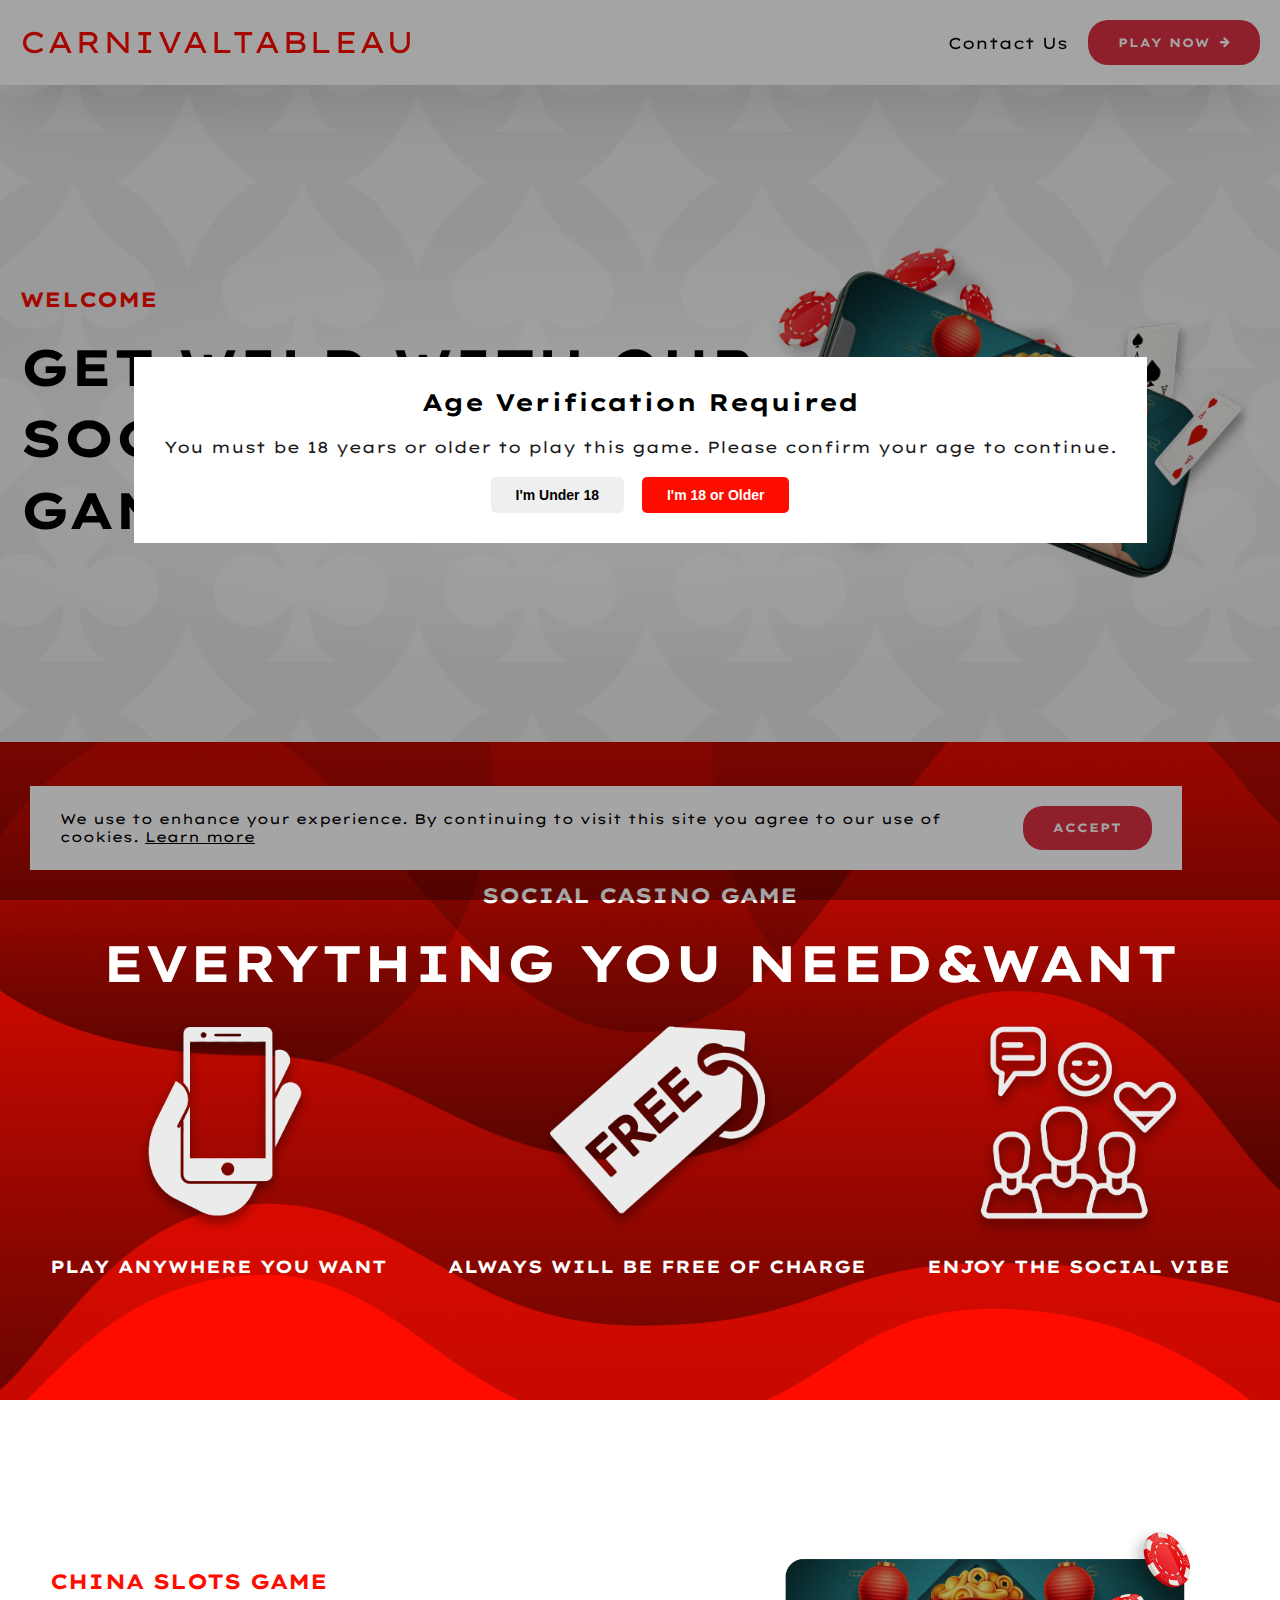
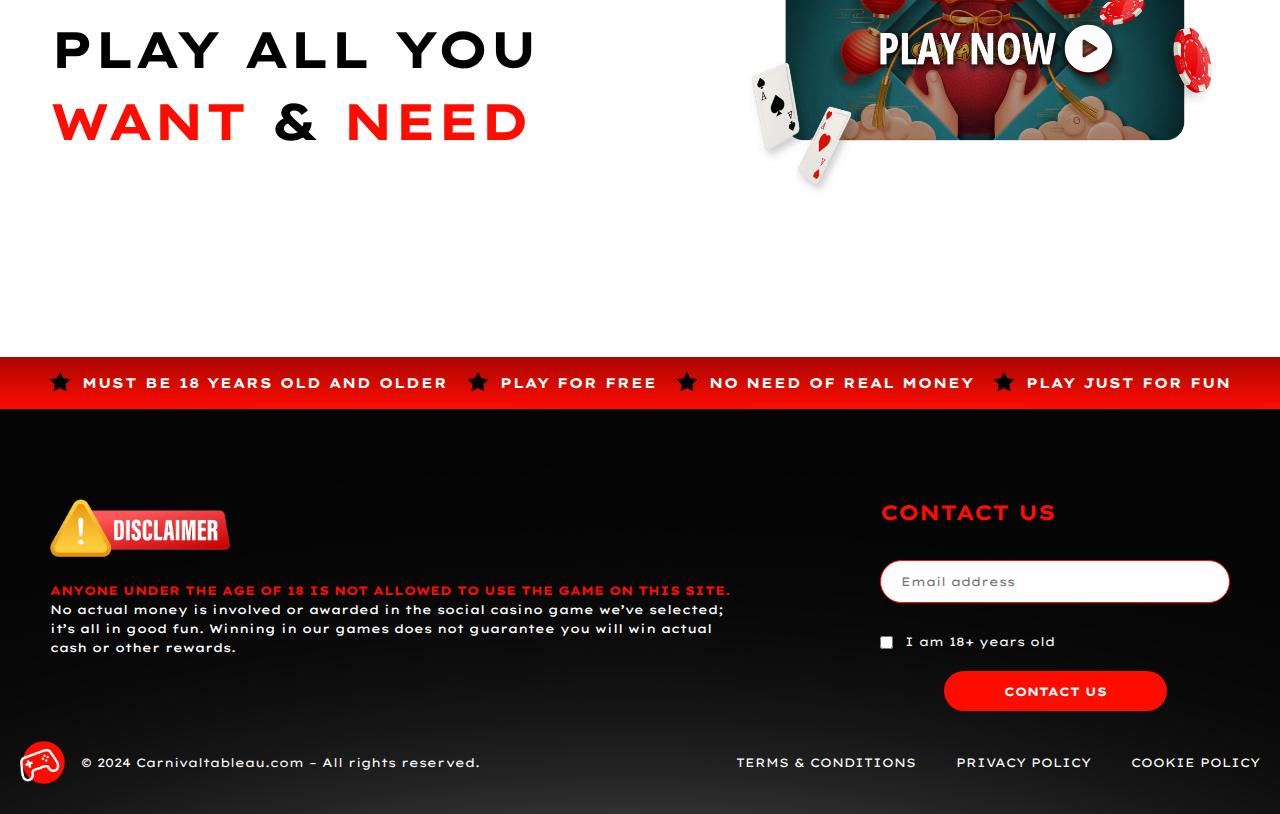
<file: index.html>
<!DOCTYPE html>
<html lang="en">
  <head>
    <meta charset="UTF-8" />
    <meta name="viewport" content="width=device-width, initial-scale=1.0" />
    <title>Carnivaltableau - FREE Social Casino Game</title>
    <link rel="stylesheet" href="./styles/style.css" />
  </head>
  <body>
    <nav>
      <div class="nav_wrapper container">
        <a href="./index.html">
          <h1 class="logo">Carnivaltableau</h1>
        </a>
        <div class="nav_right">
          <a href="./contact-us.html"><p>Contact Us</p></a>
          <a href="./play-now.html">
            <button class="play_btn">
              play now
              <svg
                version="1.1"
                xmlns="http://www.w3.org/2000/svg"
                xmlns:xlink="http://www.w3.org/1999/xlink"
                id="arrow-right"
                viewBox="0 0 1536 1896.0833"
              >
                <path
                  d="M1472 960q0 54-37 91l-651 651q-39 37-91 37-51 0-90-37l-75-75q-38-38-38-91t38-91l293-293H117q-52 0-84.5-37.5T0 1024V896q0-53 32.5-90.5T117 768h704L528 474q-38-36-38-90t38-90l75-75q38-38 90-38 53 0 91 38l651 651q37 35 37 90z"
                  fill="#fff"
                ></path>
              </svg></button
          ></a>
        </div>
      </div>
    </nav>

    <header class="main_header">
      <div class="header_container container">
        <div class="header_content">
          <p>Welcome</p>
          <h1>
            GET WILD WITH OUR <br />
            SOCIAL CASINO GAME <br />
            <span> FOR FREE</span>
          </h1>
        </div>
        <img src="./assets/header-img.png" alt="" />
      </div>
    </header>

    <section class="casion_game">
      <div class="casion_game_wrapper"></div>
      <div class="casion_game_container container_s">
        <div class="casion_game_title">
          <h4>SOCIAL CASINO GAME</h4>
          <h2>Everything you need&want</h2>
        </div>
        <div class="casino_cards">
          <div class="casino_card">
            <img src="./assets/card-1.png" alt="" />
            <p>
              Play anywhere <br />
              you want
            </p>
          </div>
          <div class="casino_card">
            <img src="./assets/card-2.png" alt="" />
            <p>
              always will be <br />
              free of charge
            </p>
          </div>
          <div class="casino_card">
            <img src="./assets/card-3.png" alt="" />
            <p>
              enjoy the <br />
              social vibe
            </p>
          </div>
        </div>
      </div>
    </section>

    <header class="main_header china_slots">
      <div class="header_container container_s">
        <div class="header_content">
          <p>CHINA SLOTS GAME</p>
          <h1>
            PLAY ALL YOU <br />
            <span>WANT</span> & <span>NEED</span>
          </h1>
        </div>
        <a href="./play-now.html">
          <img src="./assets/header-img-2.png" alt=""
        /></a>
      </div>
    </header>

    <section class="line_descs">
      <div class="line_descs_container container">
        <div class="line_desc_item">
          <img src="./assets/star.svg" alt="" />
          <p>must be 18 years old and older</p>
        </div>
        <div class="line_desc_item">
          <img src="./assets/star.svg" alt="" />
          <p>Play for free</p>
        </div>
        <div class="line_desc_item">
          <img src="./assets/star.svg" alt="" />
          <p>no need of real money</p>
        </div>
        <div class="line_desc_item">
          <img src="./assets/star.svg" alt="" />
          <p>Play just for fun</p>
        </div>
      </div>
    </section>

    <footer>
      <div class="footer_wrapper container">
        <div class="footer_top">
          <div class="disclaimer">
            <img src="./assets/Disclaimer.png" alt="" />
            <p>
              <span>
                Anyone under the age of 18 is not allowed to use the game on
                this site.</span
              >
              <br />
              No actual money is involved or awarded in the social casino game
              we’ve selected; it’s all in good fun. Winning in our games does
              not guarantee you will win actual cash or other rewards.
            </p>
          </div>
          <div class="contact_us_block">
            <h4>Contact us</h4>
            <div class="contact_us_block_form">
              <input
                class="email_input"
                type="text"
                placeholder="Email address"
              />
              <div class="confirm_check">
                <input type="checkbox" name="" id="" />
                <p>I am 18+ years old</p>
              </div>
              <div class="submit_btn">
                <button>Contact us</button>
              </div>
            </div>
          </div>
        </div>

        <div class="footer_btm">
          <div class="copyright">
            <img src="./assets/footer-icon.png" alt="" />
            <p>© 2024 Carnivaltableau.com – All rights reserved.</p>
          </div>
          <div class="footer_menu">
            <a href="./terms-conditions.html"><p>Terms & Conditions</p></a>
            <a href="./privacy-policy.html"><p>Privacy Policy</p></a>
            <a href="./cookie-policy.html"><p>Cookie Policy</p></a>
          </div>
        </div>
      </div>
    </footer>

    <div class="cookies_modal">
      <p>
        We use to enhance your experience. By continuing to visit this site you
        agree to our use of cookies.
        <a href="./cookie-policy.html">Learn more</a>
      </p>
      <button class="play_btn accept_btn">Accept</button>
    </div>

    <div class="overlay age_modal_visible">
      <div class="age_modal">
        <h2>Age Verification Required</h2>
        <p>
          You must be 18 years or older to play this game. <br />
          Please confirm your age to continue.
        </p>

        <div class="age_modal_btns">
          <button>I'm Under 18</button>
          <button class="close_modal">I'm 18 or Older</button>
        </div>
      </div>
    </div>

    <script>
      document.addEventListener("DOMContentLoaded", () => {
        const cookiesModal = document.querySelector(".cookies_modal");
        const acceptButton = document.querySelector(".accept_btn");

        if (sessionStorage.getItem("cookiesAccepted") === "true") {
          cookiesModal.style.display = "none";
        }

        acceptButton.addEventListener("click", () => {
          cookiesModal.style.display = "none";
          sessionStorage.setItem("cookiesAccepted", "true");
        });
      });

      document.addEventListener("DOMContentLoaded", () => {
        const ageModal = document.querySelector(".overlay");
        const closeButton = document.querySelector(".close_modal");

        if (sessionStorage.getItem("age_modal") === "true") {
          ageModal.classList.remove("age_modal_visible");
        }

        closeButton.addEventListener("click", () => {
          ageModal.classList.remove("age_modal_visible");
          sessionStorage.setItem("age_modal", "true");
        });
      });
    </script>
  </body>
</html>
</file>
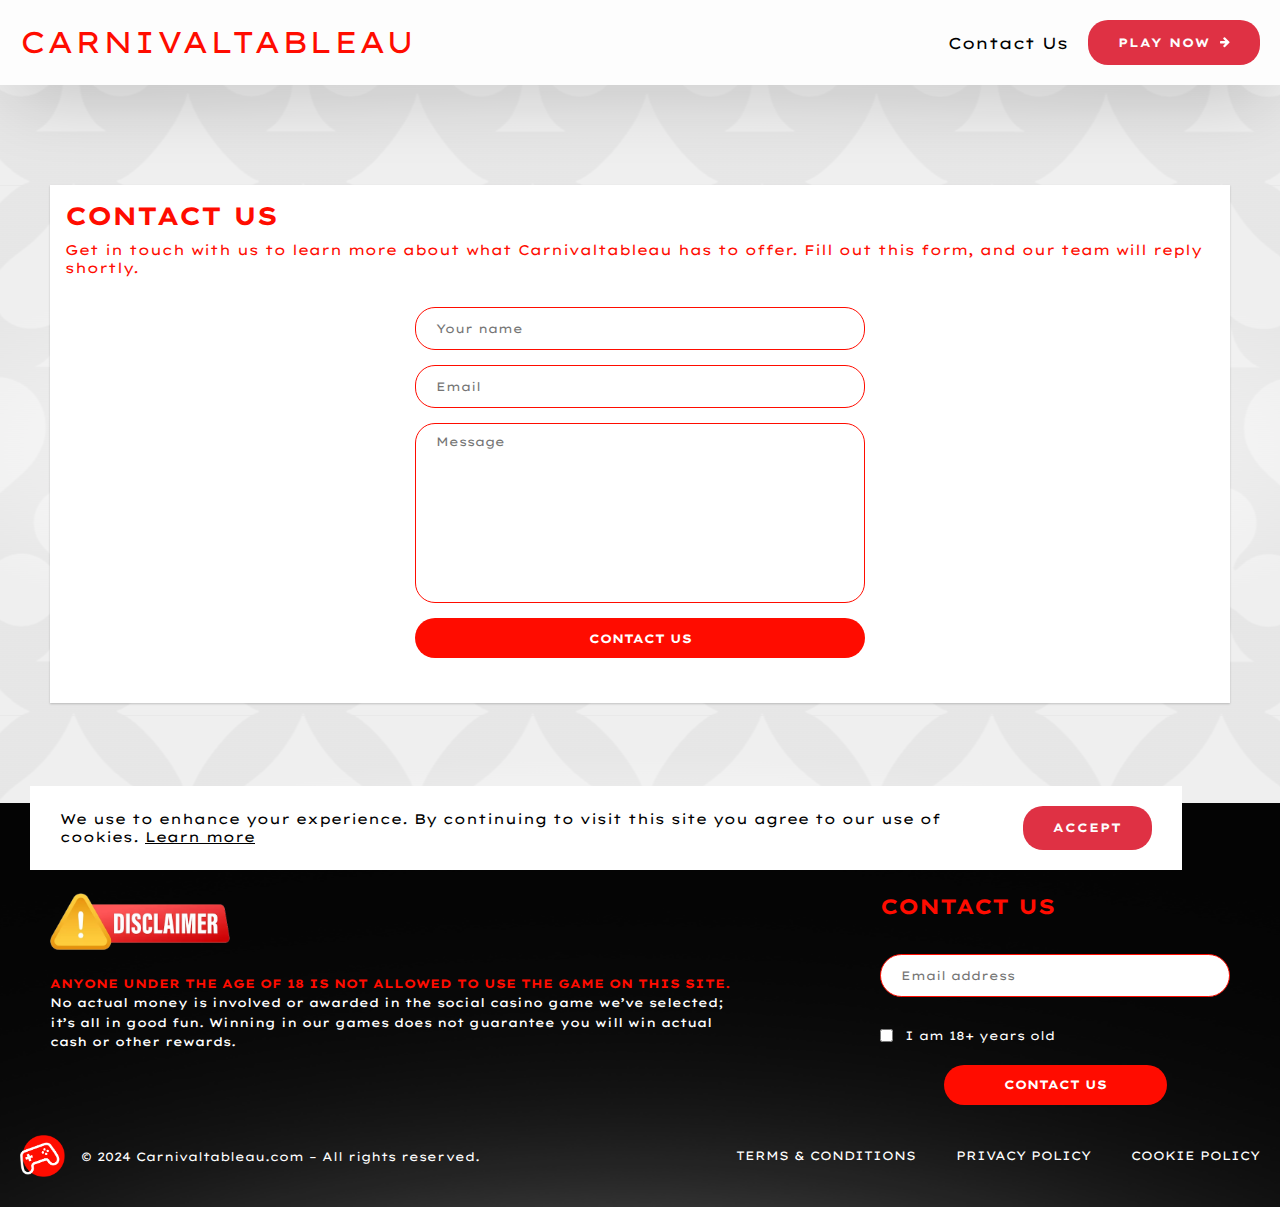
<file: contact-us.html>
<!DOCTYPE html>
<html lang="en">
  <head>
    <meta charset="UTF-8" />
    <meta name="viewport" content="width=device-width, initial-scale=1.0" />
    <title>Contact Us | Carnivaltableau</title>
    <link rel="stylesheet" href="./styles/style.css" />
  </head>
  <body class="seconadary_body">
    <nav class="seconadary_nav">
      <div class="nav_wrapper container">
        <a href="./index.html">
          <h1 class="logo">Carnivaltableau</h1>
        </a>
        <div class="nav_right">
          <a href="./contact-us.html"><p>Contact Us</p></a>
          <a href="./play-now.html">
            <button class="play_btn">
              play now
              <svg
                version="1.1"
                xmlns="http://www.w3.org/2000/svg"
                xmlns:xlink="http://www.w3.org/1999/xlink"
                id="arrow-right"
                viewBox="0 0 1536 1896.0833"
              >
                <path
                  d="M1472 960q0 54-37 91l-651 651q-39 37-91 37-51 0-90-37l-75-75q-38-38-38-91t38-91l293-293H117q-52 0-84.5-37.5T0 1024V896q0-53 32.5-90.5T117 768h704L528 474q-38-36-38-90t38-90l75-75q38-38 90-38 53 0 91 38l651 651q37 35 37 90z"
                  fill="#fff"
                ></path>
              </svg></button
          ></a>
        </div>
      </div>
    </nav>

    <section class="terms">
      <div class="terms_block container_s">
        <div class="play_now_title terms_title contacts_title">
          <h2>Contact Us</h2>
          <p>
            Get in touch with us to learn more about what Carnivaltableau has to
            offer. <br />
            Fill out this form, and our team will reply shortly.
          </p>
        </div>

        <form action="#" class="contact_form">
          <input type="text" name="" id="" placeholder="Your name" />
          <input type="email" name="" id="" placeholder="Email" />
          <textarea placeholder="Message"></textarea>
          <div class="submit_btn">
            <button>Contact us</button>
          </div>
        </form>
      </div>
    </section>

    <footer>
      <div class="footer_wrapper container">
        <div class="footer_top">
          <div class="disclaimer">
            <img src="./assets/Disclaimer.png" alt="" />
            <p>
              <span>
                Anyone under the age of 18 is not allowed to use the game on
                this site.</span
              >
              <br />
              No actual money is involved or awarded in the social casino game
              we’ve selected; it’s all in good fun. Winning in our games does
              not guarantee you will win actual cash or other rewards.
            </p>
          </div>
          <div class="contact_us_block">
            <h4>Contact us</h4>
            <div class="contact_us_block_form">
              <input
                class="email_input"
                type="text"
                placeholder="Email address"
              />
              <div class="confirm_check"  >
                <input type="checkbox" name="" id="" />
                <p>I am 18+ years old</p>
              </div>
              <div class="submit_btn">
                <button>Contact us</button>
              </div>
            </div>
          </div>
        </div>

        <div class="footer_btm">
          <div class="copyright">
            <img src="./assets/footer-icon.png" alt="" />
            <p>© 2024 Carnivaltableau.com – All rights reserved.</p>
          </div>
          <div class="footer_menu">
            <a href="./terms-conditions.html"><p>Terms & Conditions</p></a>
            <a href="./privacy-policy.html"><p>Privacy Policy</p></a>
            <a href="./cookie-policy.html"><p>Cookie Policy</p></a>
          </div>
        </div>
      </div>
    </footer>

    <div class="cookies_modal">
      <p>
        We use to enhance your experience. By continuing to visit this site you
        agree to our use of cookies.
        <a href="./cookie-policy.html">Learn more</a>
      </p>
      <button class="play_btn accept_btn">Accept</button>
    </div>

    <div class="overlay">
      <div class="age_modal">
        <h2>Age Verification Required</h2>
        <p>
          You must be 18 years or older to play this game. <br />
          Please confirm your age to continue.
        </p>

        <div class="age_modal_btns">
          <button  >I'm Under 18</button>
          <button  >I'm 18 or Older</button>
        </div>
      </div>
    </div>

    <script>
      document.addEventListener("DOMContentLoaded", () => {
        const cookiesModal = document.querySelector(".cookies_modal");
        const acceptButton = document.querySelector(".accept_btn");

        if (sessionStorage.getItem("cookiesAccepted") === "true") {
          cookiesModal.style.display = "none";
        }

        acceptButton.addEventListener("click", () => {
          cookiesModal.style.display = "none";
          sessionStorage.setItem("cookiesAccepted", "true");
        });
      });
      
      document.addEventListener("DOMContentLoaded", () => {
        const ageModal = document.querySelector(".overlay");
        const closeButton = document.querySelector(".close_modal");

        if (sessionStorage.getItem("age_modal") === "true") {
          ageModal.classList.remove("age_modal_visible");
        }

        closeButton.addEventListener("click", () => {
          ageModal.classList.remove("age_modal_visible");
          sessionStorage.setItem("age_modal", "true");
        });
      });
    </script>


  </body>
</html>
</file>
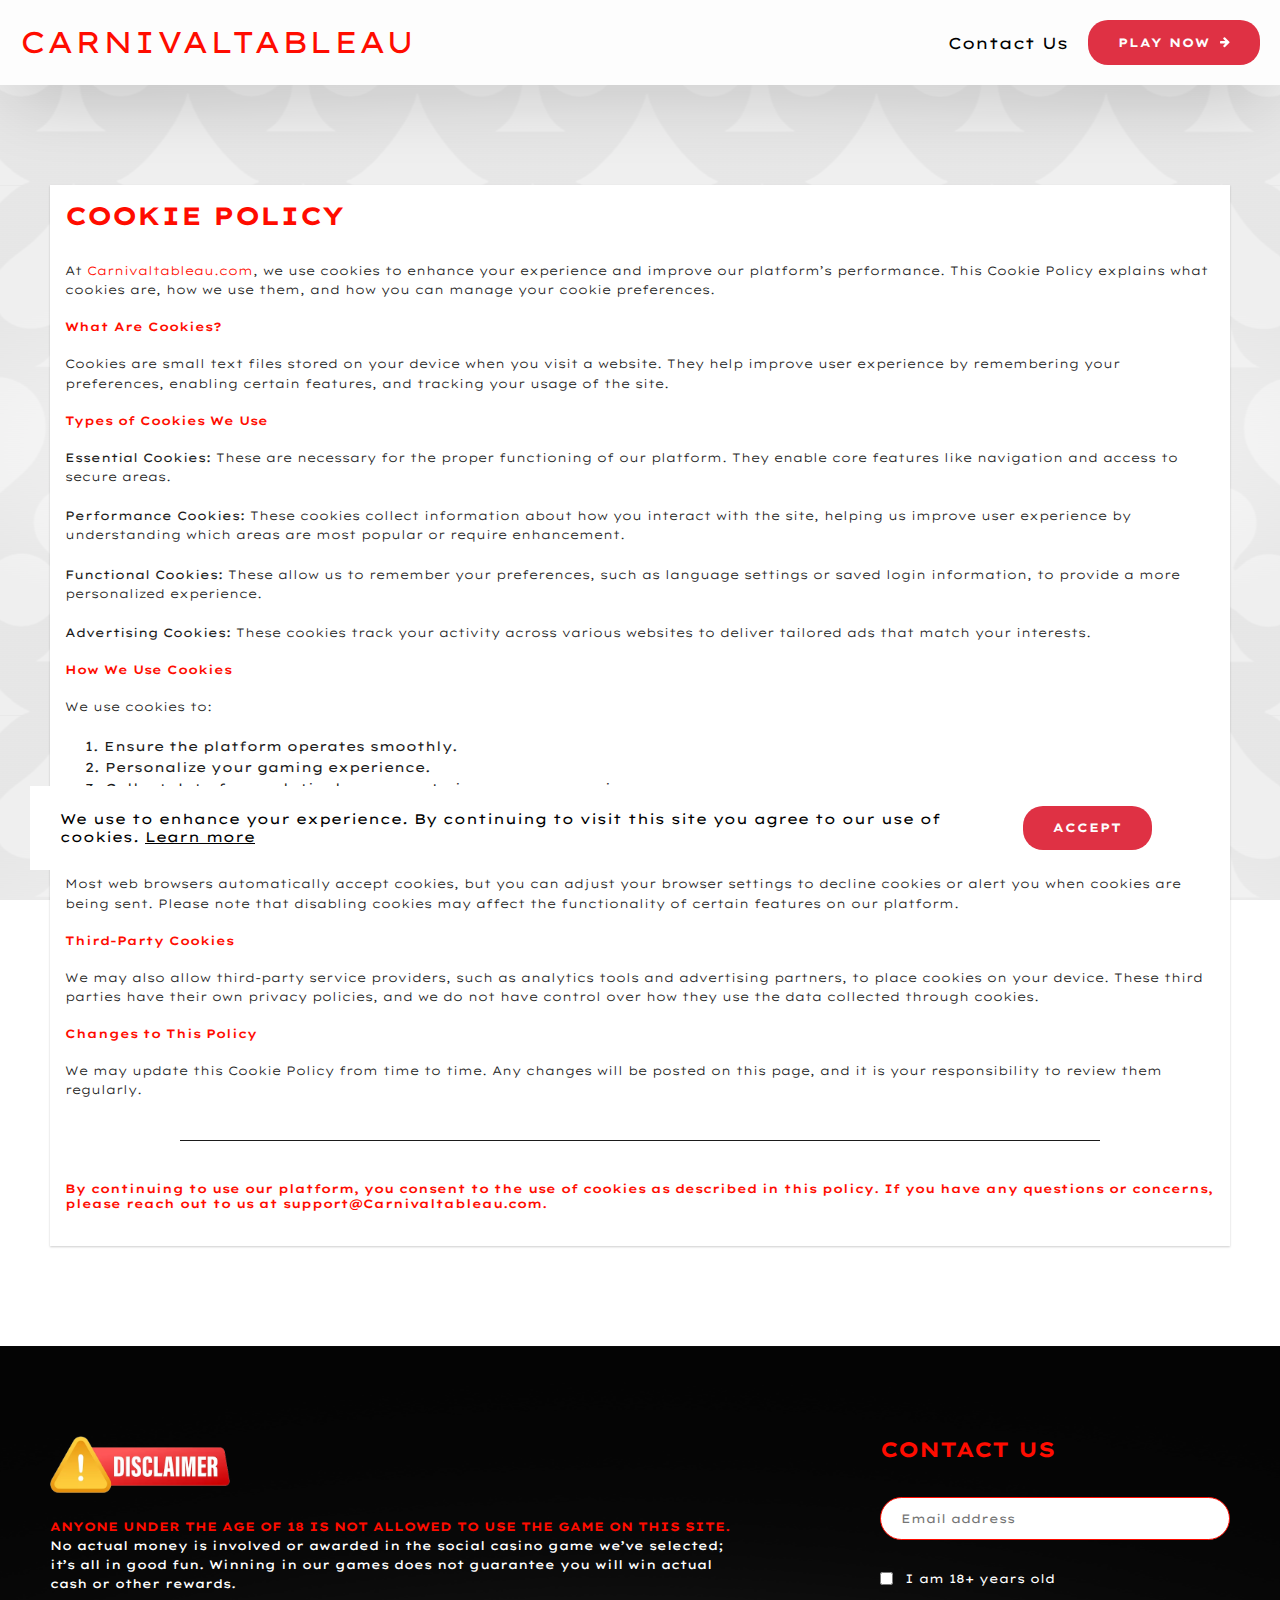
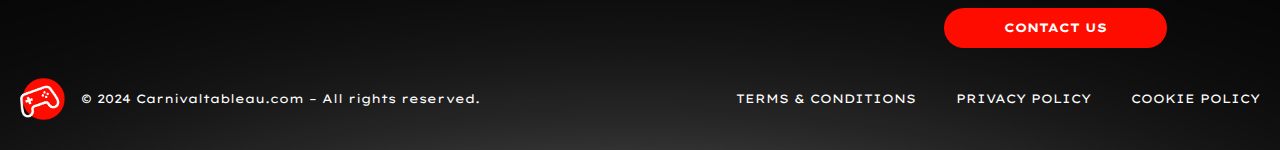
<file: cookie-policy.html>
<!DOCTYPE html>
<html lang="en">
  <head>
    <meta charset="UTF-8" />
    <meta name="viewport" content="width=device-width, initial-scale=1.0" />
    <title>Cookie Policy | Carnivaltableau</title>
    <link rel="stylesheet" href="./styles/style.css" />
  </head>
  <body class="seconadary_body">
    <nav class="seconadary_nav">
      <div class="nav_wrapper container">
        <a href="./index.html">
          <h1 class="logo">Carnivaltableau</h1>
        </a>
        <div class="nav_right">
          <a href="./contact-us.html"><p>Contact Us</p></a>
          <a href="./play-now.html">
            <button class="play_btn">
              play now
              <svg
                version="1.1"
                xmlns="http://www.w3.org/2000/svg"
                xmlns:xlink="http://www.w3.org/1999/xlink"
                id="arrow-right"
                viewBox="0 0 1536 1896.0833"
              >
                <path
                  d="M1472 960q0 54-37 91l-651 651q-39 37-91 37-51 0-90-37l-75-75q-38-38-38-91t38-91l293-293H117q-52 0-84.5-37.5T0 1024V896q0-53 32.5-90.5T117 768h704L528 474q-38-36-38-90t38-90l75-75q38-38 90-38 53 0 91 38l651 651q37 35 37 90z"
                  fill="#fff"
                ></path>
              </svg></button
          ></a>
        </div>
      </div>
    </nav>

    <section class="terms">
      <div class="terms_block container_s">
        <div class="play_now_title terms_title">
          <h2>Cookie Policy</h2>
        </div>
        <div class="term_description">
          <p>
            At <span>Carnivaltableau.com</span>, we use cookies to enhance your
            experience and improve our platform’s performance. This Cookie
            Policy explains what cookies are, how we use them, and how you can
            manage your cookie preferences.
          </p>
          <h4>What Are Cookies?</h4>
          <p>
            Cookies are small text files stored on your device when you visit a
            website. They help improve user experience by remembering your
            preferences, enabling certain features, and tracking your usage of
            the site.
          </p>
          <h4>Types of Cookies We Use</h4>
          <p>
            <b>Essential Cookies:</b> These are necessary for the proper
            functioning of our platform. They enable core features like
            navigation and access to secure areas.
          </p>
          <p>
            <b> Performance Cookies:</b> These cookies collect information about
            how you interact with the site, helping us improve user experience
            by understanding which areas are most popular or require
            enhancement.
          </p>
          <p>
            <b>Functional Cookies:</b> These allow us to remember your
            preferences, such as language settings or saved login information,
            to provide a more personalized experience.
          </p>
          <p>
            <b>Advertising Cookies:</b> These cookies track your activity across
            various websites to deliver tailored ads that match your interests.
          </p>
          <h4>How We Use Cookies</h4>
          <p>We use cookies to:</p>
          <ul>
            <ol>
              1. Ensure the platform operates smoothly.
            </ol>
            <ol>
              2. Personalize your gaming experience.
            </ol>
            <ol>
              3. Collect data for analytical purposes to improve our services.
            </ol>
            <ol>
              4. Serve relevant advertisements based on your interests.
            </ol>
          </ul>
          <h4>Managing Your Cookie Preferences</h4>
          <p>
            Most web browsers automatically accept cookies, but you can adjust
            your browser settings to decline cookies or alert you when cookies
            are being sent. Please note that disabling cookies may affect the
            functionality of certain features on our platform.
          </p>
          <h4>Third-Party Cookies</h4>
          <p>
            We may also allow third-party service providers, such as analytics
            tools and advertising partners, to place cookies on your device.
            These third parties have their own privacy policies, and we do not
            have control over how they use the data collected through cookies.
          </p>
          <h4>Changes to This Policy</h4>
          <p>
            We may update this Cookie Policy from time to time. Any changes will
            be posted on this page, and it is your responsibility to review them
            regularly.
          </p>
          <div class="line"></div>
          <h4>
            By continuing to use our platform, you consent to the use of cookies
            as described in this policy. If you have any questions or concerns,
            please reach out to us at support@Carnivaltableau.com.
          </h4>
        </div>
      </div>
    </section>

    <footer>
      <div class="footer_wrapper container">
        <div class="footer_top">
          <div class="disclaimer">
            <img src="./assets/Disclaimer.png" alt="" />
            <p>
              <span>
                Anyone under the age of 18 is not allowed to use the game on
                this site.</span
              >
              <br />
              No actual money is involved or awarded in the social casino game
              we’ve selected; it’s all in good fun. Winning in our games does
              not guarantee you will win actual cash or other rewards.
            </p>
          </div>
          <div class="contact_us_block">
            <h4>Contact us</h4>
            <div class="contact_us_block_form">
              <input
                class="email_input"
                type="text"
                placeholder="Email address"
              />
              <div class="confirm_check">
                <input type="checkbox" name="" id="" />
                <p>I am 18+ years old</p>
              </div>
              <div class="submit_btn">
                <button>Contact us</button>
              </div>
            </div>
          </div>
        </div>

        <div class="footer_btm">
          <div class="copyright">
            <img src="./assets/footer-icon.png" alt="" />
            <p>© 2024 Carnivaltableau.com – All rights reserved.</p>
          </div>
          <div class="footer_menu">
            <a href="./terms-conditions.html"><p>Terms & Conditions</p></a>
            <a href="./privacy-policy.html"><p>Privacy Policy</p></a>
            <a href="./cookie-policy.html"><p>Cookie Policy</p></a>
          </div>
        </div>
      </div>
    </footer>

    <div class="cookies_modal">
      <p>
        We use to enhance your experience. By continuing to visit this site you
        agree to our use of cookies.
        <a href="./cookie-policy.html">Learn more</a>
      </p>
      <button class="play_btn accept_btn">Accept</button>
    </div>

    <div class="overlay">
      <div class="age_modal">
        <h2>Age Verification Required</h2>
        <p>
          You must be 18 years or older to play this game. <br />
          Please confirm your age to continue.
        </p>

        <div class="age_modal_btns">
          <button>I'm Under 18</button>
          <button>I'm 18 or Older</button>
        </div>
      </div>
    </div>

    <script>
      document.addEventListener("DOMContentLoaded", () => {
        const cookiesModal = document.querySelector(".cookies_modal");
        const acceptButton = document.querySelector(".accept_btn");

        if (sessionStorage.getItem("cookiesAccepted") === "true") {
          cookiesModal.style.display = "none";
        }

        acceptButton.addEventListener("click", () => {
          cookiesModal.style.display = "none";
          sessionStorage.setItem("cookiesAccepted", "true");
        });
      });

      document.addEventListener("DOMContentLoaded", () => {
        const ageModal = document.querySelector(".overlay");
        const closeButton = document.querySelector(".close_modal");

        if (sessionStorage.getItem("age_modal") === "true") {
          ageModal.classList.remove("age_modal_visible");
        }

        closeButton.addEventListener("click", () => {
          ageModal.classList.remove("age_modal_visible");
          sessionStorage.setItem("age_modal", "true");
        });
      });
    </script>
  </body>
</html>
</file>
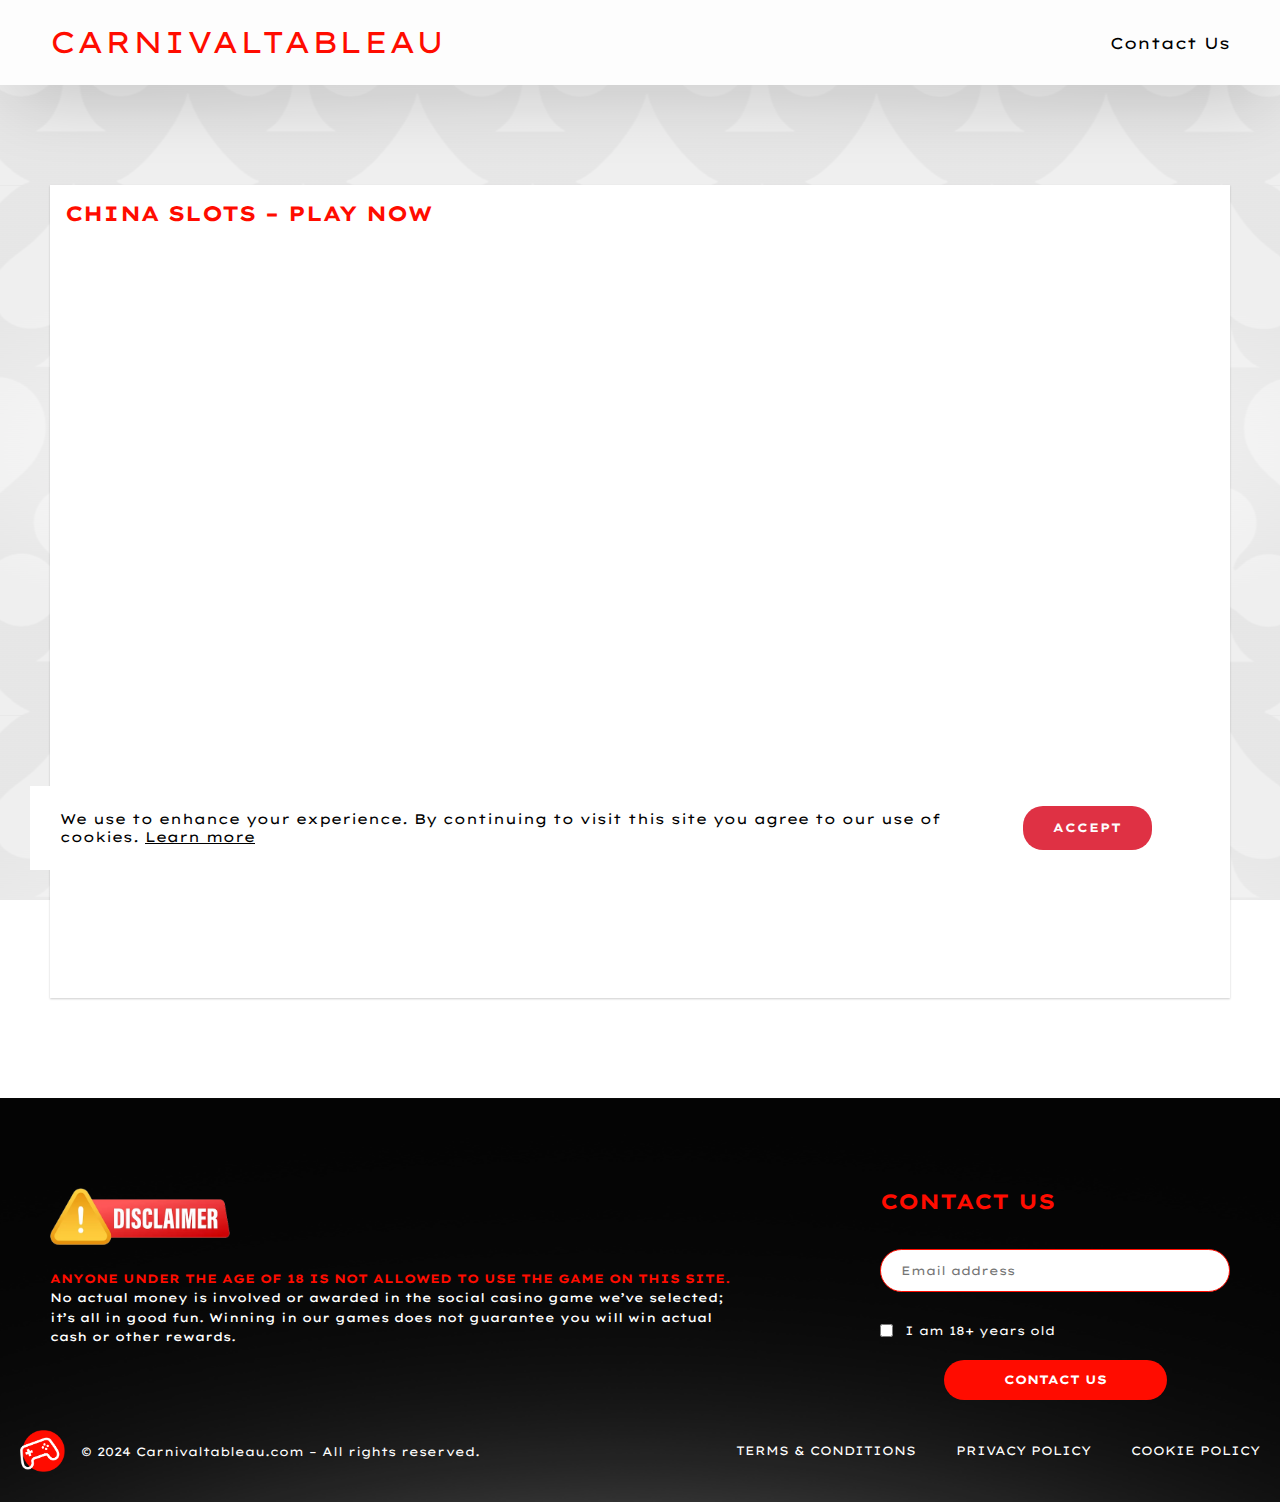
<file: play-now.html>
<!DOCTYPE html>
<html lang="en">
  <head>
    <meta charset="UTF-8" />
    <meta name="viewport" content="width=device-width, initial-scale=1.0" />
    <title>Play | Carnivaltableau</title>
    <link rel="stylesheet" href="./styles/style.css" />
  </head>
  <body class="seconadary_body">
    <nav class="seconadary_nav">
      <div class="nav_wrapper container_s">
        <a href="./index.html">
          <h1 class="logo">Carnivaltableau</h1>
        </a>
        <div class="nav_right">
          <a href="./contact-us.html"><p>Contact Us</p></a>
  
        </div>
      </div>
    </nav>

    <section class="play_now">
      <div class="container_s play_now_wrapper">
        <div class="play_now_title">
          <h2>china slots – play now</h2>
        </div>
        <iframe
          src="https://carnivaltableau.com/games/china/index.html"
          frameborder="0"
          style="width: 100% !important; height: 733px"
        ></iframe>
      </div>
    </section>

    <footer>
      <div class="footer_wrapper container">
        <div class="footer_top">
          <div class="disclaimer">
            <img src="./assets/Disclaimer.png" alt="" />
            <p>
              <span>
                Anyone under the age of 18 is not allowed to use the game on
                this site.</span
              >
              <br />
              No actual money is involved or awarded in the social casino game
              we’ve selected; it’s all in good fun. Winning in our games does
              not guarantee you will win actual cash or other rewards.
            </p>
          </div>
          <div class="contact_us_block">
            <h4>Contact us</h4>
            <div class="contact_us_block_form">
              <input
                class="email_input"
                type="text"
                placeholder="Email address"
              />
              <div class="confirm_check">
                <input type="checkbox" name="" id="" />
                <p>I am 18+ years old</p>
              </div>
              <div class="submit_btn">
                <button>Contact us</button>
              </div>
            </div>
          </div>
        </div>

        <div class="footer_btm">
          <div class="copyright">
            <img src="./assets/footer-icon.png" alt="" />
            <p>© 2024 Carnivaltableau.com – All rights reserved.</p>
          </div>
          <div class="footer_menu">
            <a href="./terms-conditions.html"><p>Terms & Conditions</p></a>
            <a href="./privacy-policy.html"><p>Privacy Policy</p></a>
            <a href="./cookie-policy.html"><p>Cookie Policy</p></a>
          </div>
        </div>
      </div>
    </footer>

    <div class="cookies_modal">
      <p>
        We use to enhance your experience. By continuing to visit this site you
        agree to our use of cookies.
        <a href="./cookie-policy.html">Learn more</a>
      </p>
      <button class="play_btn accept_btn">Accept</button>
    </div>

    <div class="overlay">
      <div class="age_modal">
        <h2>Age Verification Required</h2>
        <p>
          You must be 18 years or older to play this game. <br />
          Please confirm your age to continue.
        </p>

        <div class="age_modal_btns">
          <button>I'm Under 18</button>
          <button>I'm 18 or Older</button>
        </div>
      </div>
    </div>

    <script>
      document.addEventListener("DOMContentLoaded", () => {
        const cookiesModal = document.querySelector(".cookies_modal");
        const acceptButton = document.querySelector(".accept_btn");

        if (sessionStorage.getItem("cookiesAccepted") === "true") {
          cookiesModal.style.display = "none";
        }

        acceptButton.addEventListener("click", () => {
          cookiesModal.style.display = "none";
          sessionStorage.setItem("cookiesAccepted", "true");
        });
      });

      document.addEventListener("DOMContentLoaded", () => {
        const ageModal = document.querySelector(".overlay");
        const closeButton = document.querySelector(".close_modal");

        if (sessionStorage.getItem("age_modal") === "true") {
          ageModal.classList.remove("age_modal_visible");
        }

        closeButton.addEventListener("click", () => {
          ageModal.classList.remove("age_modal_visible");
          sessionStorage.setItem("age_modal", "true");
        });
      });
    </script>
  </body>
</html>
</file>
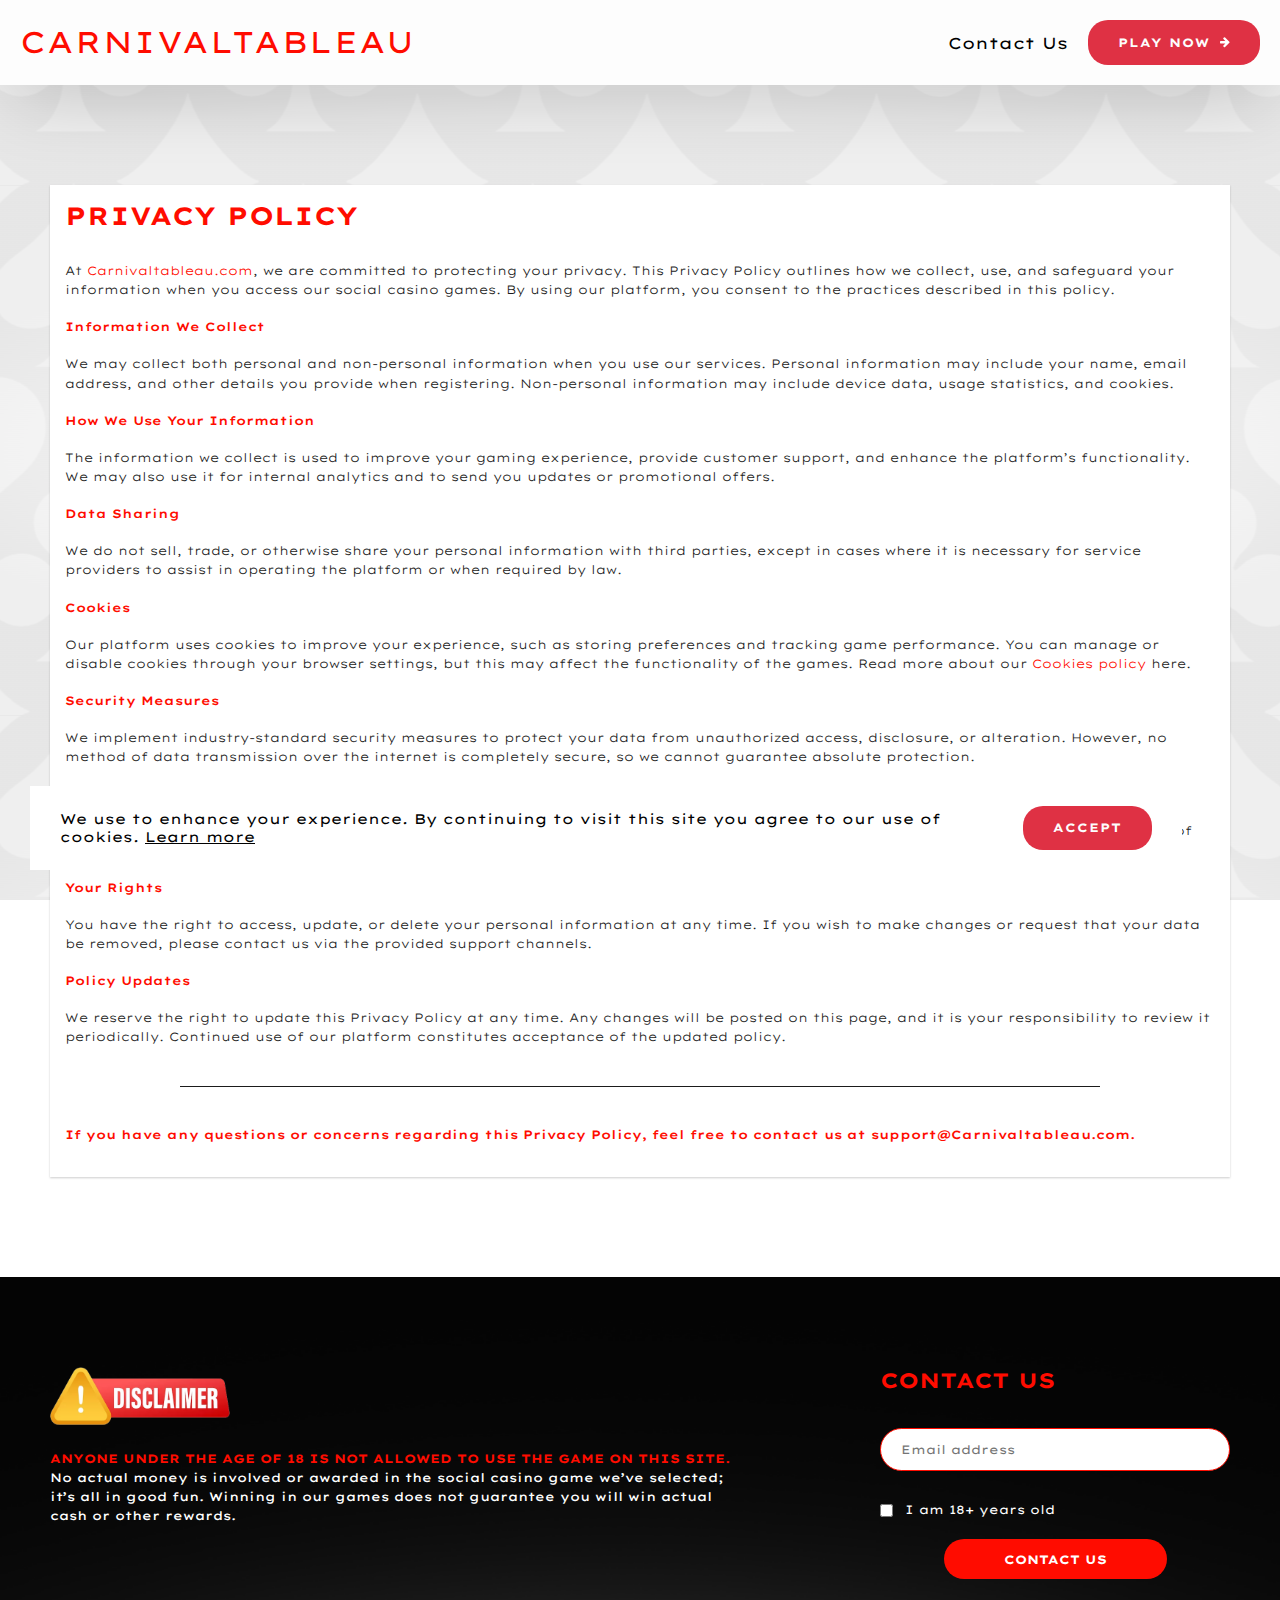
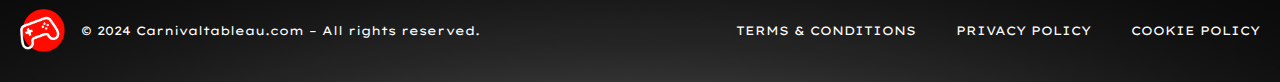
<file: privacy-policy.html>
<!DOCTYPE html>
<html lang="en">
  <head>
    <meta charset="UTF-8" />
    <meta name="viewport" content="width=device-width, initial-scale=1.0" />
    <title>Privacy Policy | Carnivaltableau</title>
    <link rel="stylesheet" href="./styles/style.css" />
  </head>
  <body class="seconadary_body">
    <nav class="seconadary_nav">
      <div class="nav_wrapper container">
        <a href="./index.html">
          <h1 class="logo">Carnivaltableau</h1>
        </a>
        <div class="nav_right">
          <a href="./contact-us.html"><p>Contact Us</p></a>
          <a href="./play-now.html">
            <button class="play_btn">
              play now
              <svg
                version="1.1"
                xmlns="http://www.w3.org/2000/svg"
                xmlns:xlink="http://www.w3.org/1999/xlink"
                id="arrow-right"
                viewBox="0 0 1536 1896.0833"
              >
                <path
                  d="M1472 960q0 54-37 91l-651 651q-39 37-91 37-51 0-90-37l-75-75q-38-38-38-91t38-91l293-293H117q-52 0-84.5-37.5T0 1024V896q0-53 32.5-90.5T117 768h704L528 474q-38-36-38-90t38-90l75-75q38-38 90-38 53 0 91 38l651 651q37 35 37 90z"
                  fill="#fff"
                ></path>
              </svg></button
          ></a>
        </div>
      </div>
    </nav>

    <section class="terms">
      <div class="terms_block container_s">
        <div class="play_now_title terms_title">
          <h2>Privacy Policy</h2>
        </div>
        <div class="term_description">
          <p>
            At <span>Carnivaltableau.com</span>, we are committed to protecting
            your privacy. This Privacy Policy outlines how we collect, use, and
            safeguard your information when you access our social casino games.
            By using our platform, you consent to the practices described in
            this policy.
          </p>
          <h4>Information We Collect</h4>
          <p>
            We may collect both personal and non-personal information when you
            use our services. Personal information may include your name, email
            address, and other details you provide when registering.
            Non-personal information may include device data, usage statistics,
            and cookies.
          </p>
          <h4>How We Use Your Information</h4>
          <p>
            The information we collect is used to improve your gaming
            experience, provide customer support, and enhance the platform’s
            functionality. We may also use it for internal analytics and to send
            you updates or promotional offers.
          </p>
          <h4>Data Sharing</h4>
          <p>
            We do not sell, trade, or otherwise share your personal information
            with third parties, except in cases where it is necessary for
            service providers to assist in operating the platform or when
            required by law.
          </p>
          <h4>Cookies</h4>
          <p>
            Our platform uses cookies to improve your experience, such as
            storing preferences and tracking game performance. You can manage or
            disable cookies through your browser settings, but this may affect
            the functionality of the games. Read more about our
            <a href="#"><span>Cookies policy</span></a>
            here.
          </p>
          <h4>Security Measures</h4>
          <p>
            We implement industry-standard security measures to protect your
            data from unauthorized access, disclosure, or alteration. However,
            no method of data transmission over the internet is completely
            secure, so we cannot guarantee absolute protection.
          </p>
          <h4>Children’s Privacy</h4>
          <p>
            Our platform is intended for users aged 18 years and older. We do
            not knowingly collect personal information from children under the
            age of 18. If we become aware that such information has been
            collected, we will take steps to delete it.
          </p>
          <h4>Your Rights</h4>
          <p>
            You have the right to access, update, or delete your personal
            information at any time. If you wish to make changes or request that
            your data be removed, please contact us via the provided support
            channels.
          </p>
          <h4>Policy Updates</h4>
          <p>
            We reserve the right to update this Privacy Policy at any time. Any
            changes will be posted on this page, and it is your responsibility
            to review it periodically. Continued use of our platform constitutes
            acceptance of the updated policy.
          </p>
          <div class="line"></div>
          <h4>
            If you have any questions or concerns regarding this Privacy Policy,
            feel free to contact us at support@Carnivaltableau.com.
          </h4>
        </div>
      </div>
    </section>

    <footer>
      <div class="footer_wrapper container">
        <div class="footer_top">
          <div class="disclaimer">
            <img src="./assets/Disclaimer.png" alt="" />
            <p>
              <span>
                Anyone under the age of 18 is not allowed to use the game on
                this site.</span
              >
              <br />
              No actual money is involved or awarded in the social casino game
              we’ve selected; it’s all in good fun. Winning in our games does
              not guarantee you will win actual cash or other rewards.
            </p>
          </div>
          <div class="contact_us_block">
            <h4>Contact us</h4>
            <div class="contact_us_block_form">
              <input
                class="email_input"
                type="text"
                placeholder="Email address"
              />
              <div class="confirm_check">
                <input type="checkbox" name="" id="" />
                <p>I am 18+ years old</p>
              </div>
              <div class="submit_btn">
                <button>Contact us</button>
              </div>
            </div>
          </div>
        </div>

        <div class="footer_btm">
          <div class="copyright">
            <img src="./assets/footer-icon.png" alt="" />
            <p>© 2024 Carnivaltableau.com – All rights reserved.</p>
          </div>
          <div class="footer_menu">
            <a href="./terms-conditions.html"><p>Terms & Conditions</p></a>
            <a href="./privacy-policy.html"><p>Privacy Policy</p></a>
            <a href="./cookie-policy.html"><p>Cookie Policy</p></a>
          </div>
        </div>
      </div>
    </footer>

    <div class="cookies_modal">
      <p>
        We use to enhance your experience. By continuing to visit this site you
        agree to our use of cookies.
        <a href="./cookie-policy.html">Learn more</a>
      </p>
      <button class="play_btn accept_btn">Accept</button>
    </div>

    <div class="overlay">
      <div class="age_modal">
        <h2>Age Verification Required</h2>
        <p>
          You must be 18 years or older to play this game. <br />
          Please confirm your age to continue.
        </p>

        <div class="age_modal_btns">
          <button>I'm Under 18</button>
          <button>I'm 18 or Older</button>
        </div>
      </div>
    </div>

    <script>
      document.addEventListener("DOMContentLoaded", () => {
        const cookiesModal = document.querySelector(".cookies_modal");
        const acceptButton = document.querySelector(".accept_btn");

        if (sessionStorage.getItem("cookiesAccepted") === "true") {
          cookiesModal.style.display = "none";
        }

        acceptButton.addEventListener("click", () => {
          cookiesModal.style.display = "none";
          sessionStorage.setItem("cookiesAccepted", "true");
        });
      });

      document.addEventListener("DOMContentLoaded", () => {
        const ageModal = document.querySelector(".overlay");
        const closeButton = document.querySelector(".close_modal");

        if (sessionStorage.getItem("age_modal") === "true") {
          ageModal.classList.remove("age_modal_visible");
        }

        closeButton.addEventListener("click", () => {
          ageModal.classList.remove("age_modal_visible");
          sessionStorage.setItem("age_modal", "true");
        });
      });
    </script>
  </body>
</html>
</file>
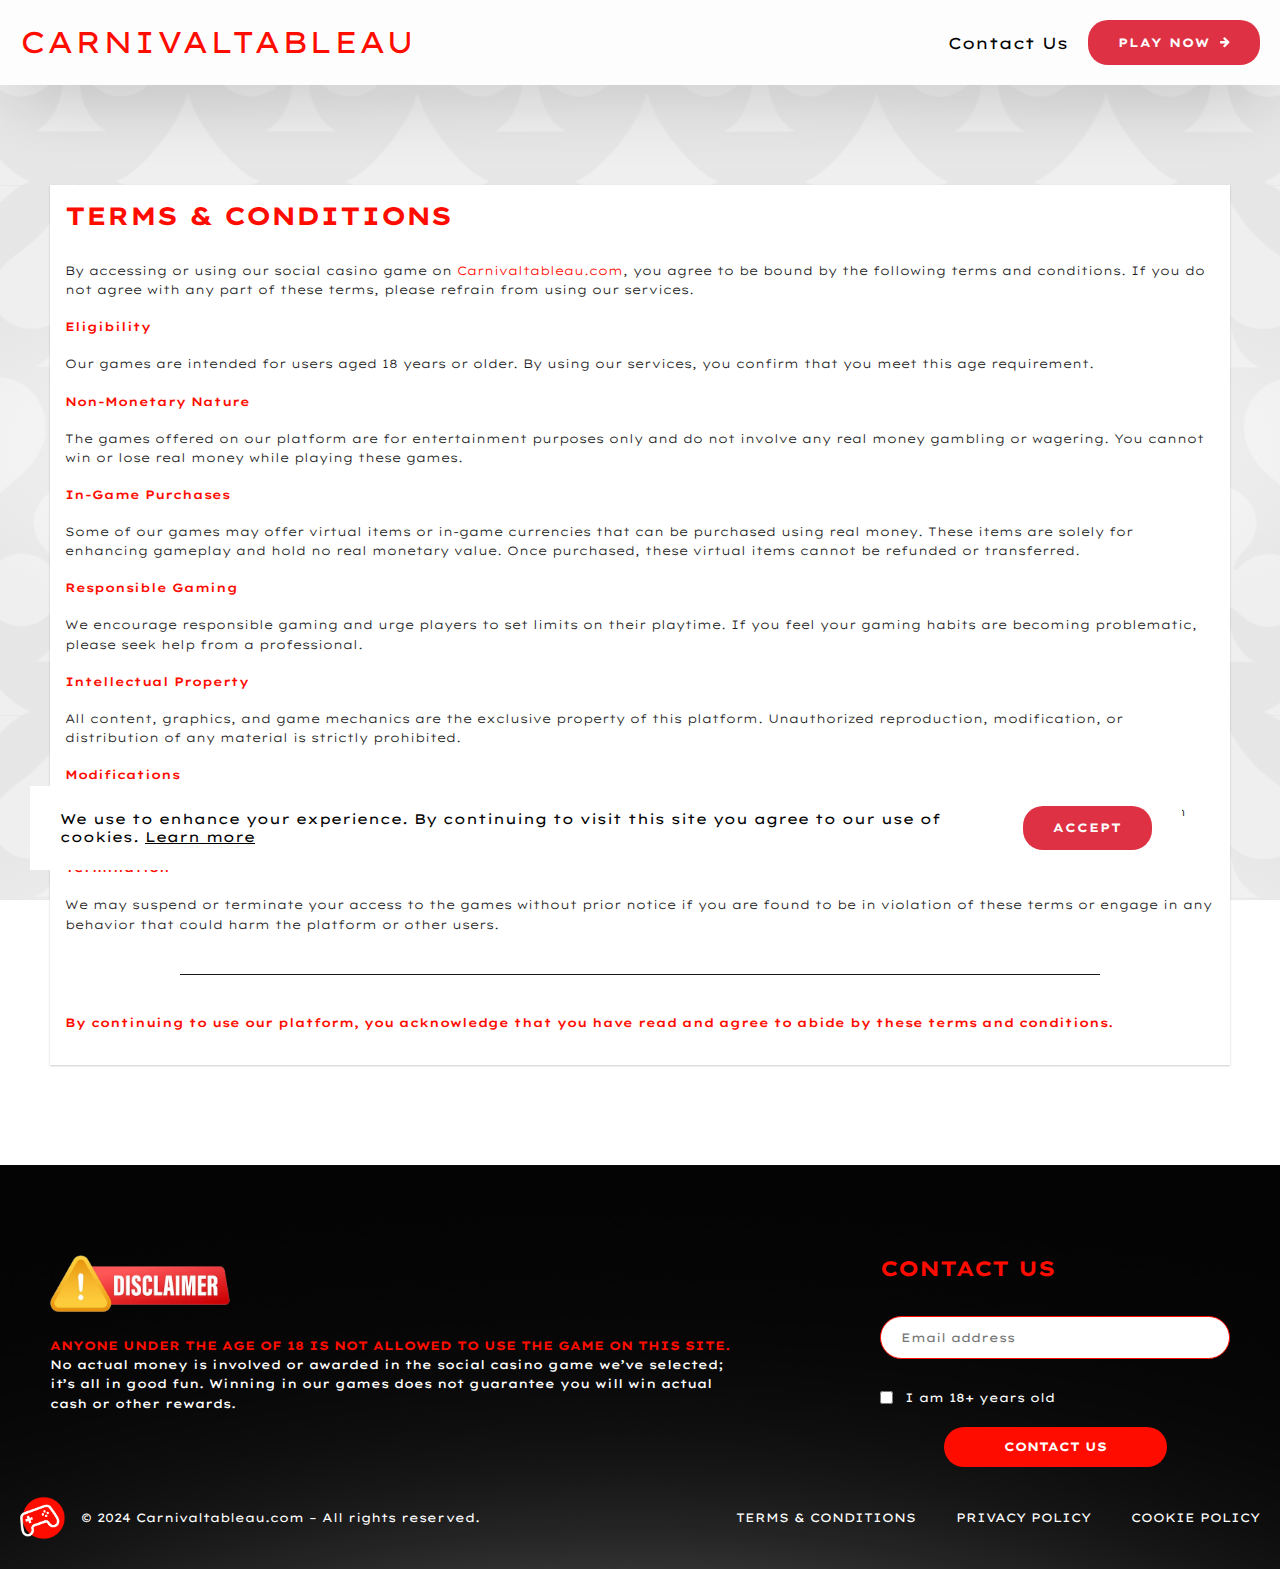
<file: terms-conditions.html>
<!DOCTYPE html>
<html lang="en">
  <head>
    <meta charset="UTF-8" />
    <meta name="viewport" content="width=device-width, initial-scale=1.0" />
    <title>Terms & Conditions | Carnivaltableau</title>
    <link rel="stylesheet" href="./styles/style.css" />
  </head>
  <body class="seconadary_body">
    <nav class="seconadary_nav">
      <div class="nav_wrapper container">
        <a href="./index.html">
          <h1 class="logo">Carnivaltableau</h1>
        </a>
        <div class="nav_right">
          <a href="./contact-us.html"><p>Contact Us</p></a>
          <a href="./play-now.html">
            <button class="play_btn">
              play now
              <svg
                version="1.1"
                xmlns="http://www.w3.org/2000/svg"
                xmlns:xlink="http://www.w3.org/1999/xlink"
                id="arrow-right"
                viewBox="0 0 1536 1896.0833"
              >
                <path
                  d="M1472 960q0 54-37 91l-651 651q-39 37-91 37-51 0-90-37l-75-75q-38-38-38-91t38-91l293-293H117q-52 0-84.5-37.5T0 1024V896q0-53 32.5-90.5T117 768h704L528 474q-38-36-38-90t38-90l75-75q38-38 90-38 53 0 91 38l651 651q37 35 37 90z"
                  fill="#fff"
                ></path>
              </svg></button
          ></a>
        </div>
      </div>
    </nav>

    <section class="terms">
      <div class="terms_block container_s">
        <div class="play_now_title terms_title">
          <h2>Terms & Conditions</h2>
        </div>

        <div class="term_description">
          <p>
            By accessing or using our social casino game on
            <span>Carnivaltableau.com</span>, you agree to be bound by the
            following terms and conditions. If you do not agree with any part of
            these terms, please refrain from using our services.
          </p>
          <h4>Eligibility</h4>
          <p>
            Our games are intended for users aged 18 years or older. By using
            our services, you confirm that you meet this age requirement.
          </p>
          <h4>Non-Monetary Nature</h4>
          <p>
            The games offered on our platform are for entertainment purposes
            only and do not involve any real money gambling or wagering. You
            cannot win or lose real money while playing these games.
          </p>
          <h4>In-Game Purchases</h4>
          <p>
            Some of our games may offer virtual items or in-game currencies that
            can be purchased using real money. These items are solely for
            enhancing gameplay and hold no real monetary value. Once purchased,
            these virtual items cannot be refunded or transferred.
          </p>
          <h4>Responsible Gaming</h4>
          <p>
            We encourage responsible gaming and urge players to set limits on
            their playtime. If you feel your gaming habits are becoming
            problematic, please seek help from a professional.
          </p>
          <h4>Intellectual Property</h4>
          <p>
            All content, graphics, and game mechanics are the exclusive property
            of this platform. Unauthorized reproduction, modification, or
            distribution of any material is strictly prohibited.
          </p>
          <h4>Modifications</h4>
          <p>
            We reserve the right to modify these terms at any time. Any changes
            will be posted on this page, and it is your responsibility to review
            them regularly.
          </p>
          <h4>Termination</h4>
          <p>
            We may suspend or terminate your access to the games without prior
            notice if you are found to be in violation of these terms or engage
            in any behavior that could harm the platform or other users.
          </p>
          <div class="line"></div>
          <h4>
            By continuing to use our platform, you acknowledge that you have
            read and agree to abide by these terms and conditions.
          </h4>
        </div>
      </div>
    </section>

    <footer>
      <div class="footer_wrapper container">
        <div class="footer_top">
          <div class="disclaimer">
            <img src="./assets/Disclaimer.png" alt="" />
            <p>
              <span>
                Anyone under the age of 18 is not allowed to use the game on
                this site.</span
              >
              <br />
              No actual money is involved or awarded in the social casino game
              we’ve selected; it’s all in good fun. Winning in our games does
              not guarantee you will win actual cash or other rewards.
            </p>
          </div>
          <div class="contact_us_block">
            <h4>Contact us</h4>
            <div class="contact_us_block_form">
              <input
                class="email_input"
                type="text"
                placeholder="Email address"
              />
              <div class="confirm_check">
                <input type="checkbox" name="" id="" />
                <p>I am 18+ years old</p>
              </div>
              <div class="submit_btn">
                <button>Contact us</button>
              </div>
            </div>
          </div>
        </div>

        <div class="footer_btm">
          <div class="copyright">
            <img src="./assets/footer-icon.png" alt="" />
            <p>© 2024 Carnivaltableau.com – All rights reserved.</p>
          </div>
          <div class="footer_menu">
            <a href="./terms-conditions.html"><p>Terms & Conditions</p></a>
            <a href="./privacy-policy.html"><p>Privacy Policy</p></a>
            <a href="./cookie-policy.html"><p>Cookie Policy</p></a>
          </div>
        </div>
      </div>
    </footer>

    <div class="cookies_modal">
      <p>
        We use to enhance your experience. By continuing to visit this site you
        agree to our use of cookies.
        <a href="./cookie-policy.html">Learn more</a>
      </p>
      <button class="play_btn accept_btn">Accept</button>
    </div>

    <div class="overlay">
      <div class="age_modal">
        <h2>Age Verification Required</h2>
        <p>
          You must be 18 years or older to play this game. <br />
          Please confirm your age to continue.
        </p>

        <div class="age_modal_btns">
          <button>I'm Under 18</button>
          <button>I'm 18 or Older</button>
        </div>
      </div>
    </div>

    <script>
      document.addEventListener("DOMContentLoaded", () => {
        const cookiesModal = document.querySelector(".cookies_modal");
        const acceptButton = document.querySelector(".accept_btn");

        if (sessionStorage.getItem("cookiesAccepted") === "true") {
          cookiesModal.style.display = "none";
        }

        acceptButton.addEventListener("click", () => {
          cookiesModal.style.display = "none";
          sessionStorage.setItem("cookiesAccepted", "true");
        });
      });

      document.addEventListener("DOMContentLoaded", () => {
        const ageModal = document.querySelector(".overlay");
        const closeButton = document.querySelector(".close_modal");

        if (sessionStorage.getItem("age_modal") === "true") {
          ageModal.classList.remove("age_modal_visible");
        }

        closeButton.addEventListener("click", () => {
          ageModal.classList.remove("age_modal_visible");
          sessionStorage.setItem("age_modal", "true");
        });
      });
    </script>
  </body>
</html>
</file>
<file: styles/style.css>
@import url("https://fonts.googleapis.com/css2?family=Lexend+Mega:wght@100..900&display=swap");
* {
  margin: 0;
  padding: 0;
  box-sizing: border-box;
}

body {
  font-family: "Lexend Mega", serif;
  background: fixed;
  background: url(../assets/bg.png);
  background-size: auto;
  background-position: 50% 50%;
  background-attachment: fixed;
  background-repeat: repeat;
  padding-top: 120px;
}

.container {
  width: 100%;
  max-width: 1330px;
  margin: 0 auto;
}
.container_s {
  width: 100%;
  max-width: 1180px;
  margin: 0 auto;
}

a {
  text-decoration: none;
}

button {
  cursor: pointer;
  transition: all 0.4s ease;
  border: none;
}

input {
  outline: none;
}

nav {
  padding: 20px 0;
  background: rgb(253, 253, 253);
  box-shadow: 0px 19px 71px -10px rgba(0, 0, 0, 0.2);
  position: fixed;
  width: 100%;
  z-index: 2;
  top: 0;
}
.navi {
  background-color: rgba(253, 253, 253, 0.88);
  box-shadow: 0px 14px 28px 0px rgba(0, 0, 0, 0.16);
}

.logo {
  font-weight: 400;
  font-size: 30px;
  line-height: 1.5;
  letter-spacing: 1px;
  text-transform: uppercase;
  color: rgb(255, 12, 0);
}

.nav_wrapper {
  display: flex;
  align-items: center;
  justify-content: space-between;
}
.play_btn svg {
  width: 10px;
}
.play_btn {
  text-align: center;
  background-color: rgba(255, 12, 0, 1);
  background-image: linear-gradient(
    180deg,
    rgba(223, 49, 68, 1) 0%,
    rgba(223, 49, 68, 1) 100%
  );

  font-family: Lexend Mega, serif;
  font-weight: 700;
  font-size: 12px;
  line-height: 1;
  letter-spacing: 1px;

  text-transform: uppercase;
  color: rgba(253, 253, 253, 1);

  border-radius: 20px;
  padding: 16px 30px;
  transition-duration: 1s;
  display: flex;
  align-items: center;
  gap: 10px;
  justify-content: center;
}
.play_btn:hover,
.submit_btn button:hover,
.age_modal_btns button:last-child:hover {
  transition: all 0.4s ease;
  background-color: rgb(223, 11, 0);
  background-image: linear-gradient(
    180deg,
    rgb(255, 27, 54) 0%,
    rgb(189, 9, 30) 100%
  );
}

.main_header {
  padding: 120px 0 150px;
}
.header_container {
  display: flex;
  align-items: center;
  justify-content: space-between;
}
.header_container img {
  width: 490px;
}
.header_content p {
  text-align: left;
  font-size: 1.3em;
  text-transform: uppercase;
  margin-bottom: 20px;
  font-weight: 700;
  line-height: 1.25;
  color: rgb(255, 12, 0);
}

.header_content h1 {
  text-align: left;
  font-size: 3.2em;
  line-height: 1.4;
  letter-spacing: 0px;
  font-weight: 700;
  color: #000;
}

.header_content h1 span {
  color: rgb(255, 12, 0);
}

.casion_game {
  padding: 120px 0;

  background-color: rgba(255, 12, 0, 1);
}

.casion_game_title h4 {
  text-align: center;
  font-weight: 700;
  font-size: 1.3em;
  text-transform: uppercase;
  color: #fff;
  line-height: 1.25;
  margin-bottom: 20px;
}

.casion_game_title h2 {
  text-align: center;
  font-weight: 700;
  font-size: 3.2em;
  line-height: 1.4;
  letter-spacing: 0px;
  text-transform: uppercase;
  margin-bottom: 20px;
  color: #fff;
}

.casino_card img {
  width: 233px;
  margin-bottom: 15px;
}

.casino_cards {
  display: flex;
  align-items: center;
  justify-content: space-between;
}
.casion_game_container {
  margin-top: 20px;
}
.casino_card {
  display: flex;
  flex-direction: column;
  align-items: center;
  justify-content: center;
}

.casino_card p {
  font-weight: 700;
  font-size: 1.1em;
  text-transform: uppercase;
  color: #fff;
  text-align: center;
  line-height: 1.6;
}

.line_desc_item img {
  width: 20px;
}

.line_descs {
  padding-top: 15px;
  padding-bottom: 15px;
  background-image: linear-gradient(
    0deg,
    rgba(255, 12, 0, 1) 0%,
    rgba(169, 7, 0, 1) 100%
  );
  background-attachment: scroll;
}
.line_descs_container {
  display: flex;
  align-items: center;
  justify-content: center;
  gap: 20px;
}
.line_desc_item {
  display: flex;
  align-items: center;
  gap: 12px;
}
.line_desc_item p {
  font-weight: 700;
  font-size: 14px;
  letter-spacing: 1px;
  text-transform: uppercase;
  color: #fff;
}

footer {
  padding: 90px 0 30px;
  background: url(../assets/footer-bg.png);
  background-size: cover;
  background-position: center;
}
.footer_top {
  display: flex;
  align-items: start;
  justify-content: space-between;
  gap: 90px;
  padding-left: 30px;
  padding-right: 30px;
}
.disclaimer img {
  width: 180px;
  margin-bottom: 20px;
}
.disclaimer {
  max-width: 700px;
}
.disclaimer p {
  font-weight: 500;
  font-size: 12px;
  color: #fff;
  line-height: 1.6;
}
.disclaimer p span {
  font-weight: 700;
  font-size: 12px;
  text-transform: uppercase;
  color: rgb(255, 12, 0);
}

.contact_us_block h4 {
  font-weight: 700;
  font-size: 1.3em;
  color: rgb(255, 12, 0);
  text-transform: uppercase;
  line-height: 1.25;
  margin-bottom: 35px;
}

.contact_us_block_form .email_input {
  margin-bottom: 30px;
  width: 350px;
  height: 43px;
  background-color: rgba(#fff, 1);
  border: 1px solid rgb(255, 12, 0);
  border-top-left-radius: 50px;
  border-top-right-radius: 50px;
  border-bottom-left-radius: 50px;
  border-bottom-right-radius: 50px;
  padding-top: 10px;
  padding-bottom: 10px;
  padding-left: 20px;
  padding-right: 10px;
  color: rgba(#fff, 1);
  font-family: Lexend Mega, serif;
  font-weight: 400;
  font-size: 12px;
  letter-spacing: 0px;
}

.confirm_check {
  display: flex;
  align-items: center;
  cursor: pointer;
  margin-bottom: 20px;
  gap: 12px;
}
.confirm_check p {
  font-size: 12px;
  line-height: 1.5em;
  color: #fff;
}

.submit_btn {
  display: flex;
  align-items: center;
  justify-content: center;
}
.submit_btn button {
  background-color: rgb(255, 12, 0);
  color: #fff;
  padding: 10px 60px;
  height: 40px;

  font-family: Lexend Mega, Helvetica, Arial, Sans-Serif, serif;
  font-weight: 700;
  font-size: 12px;
  text-transform: uppercase;
  border-radius: 50px;

  text-align: center;
}

.copyright {
  display: flex;
  align-items: center;
  gap: 16px;
}
.copyright img {
  width: 45px;
}

.copyright p {
  font-size: 12px;
  color: #fff;
  line-height: 1.6;
}
.footer_btm {
  display: flex;
  align-items: center;
  justify-content: space-between;
  margin-top: 30px;
}

.footer_menu {
  display: flex;
  align-items: center;
  gap: 40px;
}

.footer_menu p {
  font-weight: 400;
  font-size: 12px;
  line-height: 1.5em;
  letter-spacing: 0px;
  color: #fff;
  text-transform: uppercase;
  transition: all 0.4s ease;
}
.footer_menu p:hover {
  transition: all 0.4s ease;
  color: rgb(255, 12, 0);
}

.seconadary_nav {
  position: static;
}
.seconadary_body {
  padding-top: 0;
}

.play_now {
  padding: 100px 0;
}
.play_now_wrapper,
.terms_block {
  box-shadow: 0px 1px 2px 0px rgba(0, 0, 0, 0.2);
  background: #fff;
  text-align: left;
  padding: 15px;
}
.play_now_title h2,
.terms_title h2 {
  text-align: left;
  font-size: 1.3em;
  text-transform: uppercase;
  color: rgb(255, 12, 0);
  margin-bottom: 20px;
}

.terms_title h2 {
  font-size: 25px;
  margin-bottom: 30px;
}
.terms {
  padding: 100px 0;
}
.term_description p {
  text-align: left;
  font-weight: 300;
  font-size: 12px;
  margin-bottom: 20px;
  line-height: 1.6;
  color: #1b1b1b;
}
.term_description p span {
  color: rgb(255, 12, 0);
}

.term_description h4 {
  text-align: left;
  font-weight: 600;
  font-size: 12px;
  margin-bottom: 20px;
  color: rgb(255, 12, 0);
}
.line {
  margin: 40px auto;
  height: 1px;
  width: 80%;
  background: #1b1b1b;
}
ul {
  padding-left: 20px;
  margin-bottom: 20px;
}
ul ol {
  font-size: 13px;
  font-weight: 400;
  line-height: 1.6;
  color: #1b1b1b;
}

.casion_game_wrapper {
  filter: invert(100%);
  background: url(../assets/waves.png);
  background-position: center center;
  background-repeat: no-repeat;
  background-size: cover;
  position: absolute;
  left: 0;
  top: 0;
  width: 100%;
  height: 100%;
}
.casion_game,
.casion_game_container {
  position: relative;
}

.terms_title p {
  color: rgb(255, 12, 0);
  font-size: 14px;
  margin-bottom: 20px;
}
.contacts_title h2 {
  margin-bottom: 10px;
}
.contact_form {
  display: flex;
  flex-direction: column;
  max-width: 450px;
  margin: 0 auto;
  margin-top: 30px;
  padding-bottom: 30px;
}
.contact_form input,
.contact_form textarea {
  margin-bottom: 15px;
  width: 100%;
  height: 43px;
  background-color: rgba(#fff, 1);
  border: 1px solid rgb(255, 12, 0);
  border-radius: 20px;
  padding-top: 10px;
  padding-bottom: 10px;
  padding-left: 20px;
  padding-right: 10px;
  color: rgba(#fff, 1);
  font-family: Lexend Mega, serif;
  font-weight: 400;
  font-size: 12px;
  letter-spacing: 0px;
}

.contact_form textarea {
  outline: none;
  resize: none;
  height: 180px;
  border-radius: 20px;
}
.contact_form .submit_btn button {
  width: 100%;
}
.cookies_modal {
  padding: 20px 30px;
  background: #fff;
  display: flex;
  align-items: center;
  justify-content: space-between;
  width: 90%;
  margin: 0 auto;
  bottom: 30px;
  position: fixed;
  left: 30px;
}
.cookies_modal p {
  font-size: 14px;
  color: #000;
}
.cookies_modal p a {
  color: #000;
  text-decoration: underline;
}

.overlay {
  position: fixed;
  width: 100%;
  height: 100vh;
  left: 0;
  top: 0;
  z-index: 5;
  background: #0000005a;
  display: flex;
  align-items: center;
  justify-content: center;
}
.age_modal {
  padding: 30px;
  background-color: #fff;
}

.age_modal h2 {
  text-align: center;
  margin-bottom: 20px;
}
.age_modal p {
  text-align: center;
  color: #1b1b1b;
  margin-bottom: 20px;
}
.age_modal_btns {
  display: flex;
  align-items: center;
  justify-content: center;
  gap: 18px;
}
.age_modal_btns button {
  padding: 10px 25px;
  font-size: 14px;
  font-weight: 700;
  border-radius: 5px;
}
.age_modal_btns button:last-child {
  background: rgb(255, 12, 0);
  color: #fff;
}

.overlay {
  display: none;
}
.age_modal_visible {
  display: flex;
}
.nav_right {
  display: flex;
  gap: 20px;
  align-items: center;
}
.nav_right a p {
  color: #000;
}
.nav_right a p:hover {
  text-decoration: underline;
}
@media only screen and (max-width: 1330px) {
  .container {
    padding-left: 20px;
    padding-right: 20px;
  }
  br {
    display: none !important;
  }
}

@media only screen and (max-width: 1230px) {
  .container_s {
    padding-left: 20px;
    padding-right: 20px;
  }
}

@media only screen and (max-width: 600px) {
  .nav_wrapper  {
    flex-direction: column;
    gap: 20px;
  }
  .header_container,
  .casino_cards,
  .line_descs_container,
  .footer_top,
  .footer_btm {
    flex-direction: column;
  }
  .logo {
    font-size: 13px;
  }
  body {
    padding-top: 80px;
  }
  .header_container {
    width: 100%;
  }
  .header_container img {
    width: 100%;
  }
  .header_content h1,
  .casion_game_title h2 {
    font-size: 30px;
  }
  .main_header {
    padding-bottom: 70px;
  }
  .casino_card img {
    width: 145px;
  }
  .casino_card p {
    font-size: 15px;
  }
  .casino_cards {
    gap: 30px;
  }
  .china_slots .header_content p,
  .china_slots .header_content h1 {
    text-align: center;
  }
  .line_descs_container  {
    align-items: start;
  }
  .footer_top {
    padding: 0;
    gap: 30px;
  }
  .footer_btm {
    gap: 20px;
  }
  .footer_menu {
    flex-direction: column;
    gap: 15px;
  }
  .age_modal {
    width: 100%;
    padding: 20px;
  }
  .overlay {
    padding: 0 15px;
  }
  .cookies_modal {
    left: 20px;
    padding: 20px;
    gap: 20px;
    flex-direction: column;
  }
  nav {
    padding-top: 10px;
    padding-bottom: 10px;
  }
  nav .play_btn {
    padding: 9px 14px;
  }
  .terms, .play_now {
   padding: 40px 15px;
  }
  .play_now_wrapper iframe {
    height: 220px !important; 
  }
  .contact_us_block_form .email_input, .contact_us_block {
    width: 100%;
  }
}
</file>
